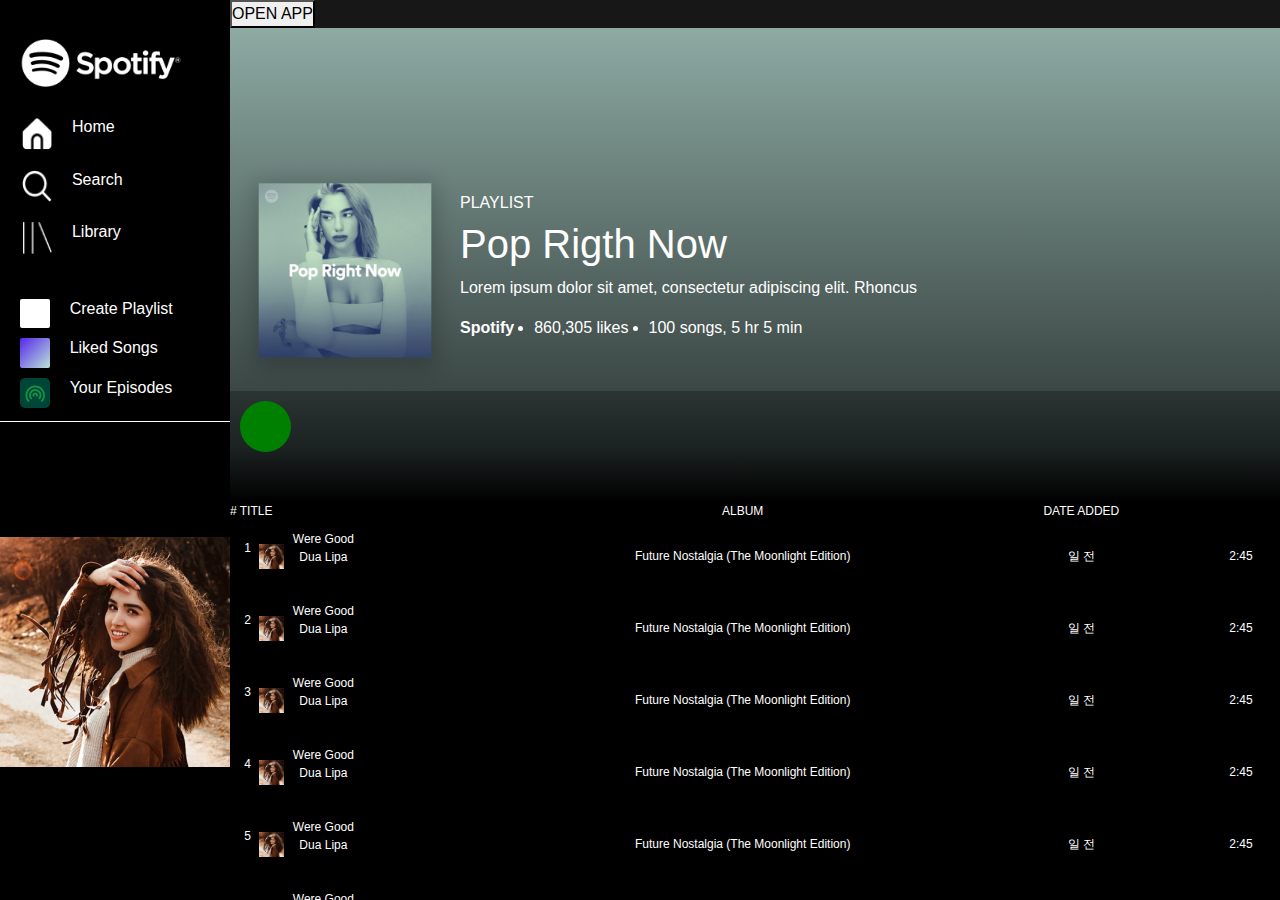
<file: secondPage.html>
<!DOCTYPE html>
<html lang="en">

<head>
    <meta charset="UTF-8">
    <meta name="viewport" content="width=device-width, initial-scale=1.0">
    <link rel="stylesheet" href="https://cdn.jsdelivr.net/npm/bootstrap@4.0.0/dist/css/bootstrap.min.css"
        integrity="sha384-Gn5384xqQ1aoWXA+058RXPxPg6fy4IWvTNh0E263XmFcJlSAwiGgFAW/dAiS6JXm" crossorigin="anonymous">
    <link rel="stylesheet" href="https://cdnjs.cloudflare.com/ajax/libs/font-awesome/6.4.0/css/all.min.css"
        integrity="sha512-iecdLmaskl7CVkqkXNQ/ZH/XLlvWZOJyj7Yy7tcenmpD1ypASozpmT/E0iPtmFIB46ZmdtAc9eNBvH0H/ZpiBw=="
        crossorigin="anonymous" referrerpolicy="no-referrer" />
    <link rel="stylesheet" href="secondPage.css">
    <title>Play List</title>
</head>

<body>


    <div class="main-frame">
        <!-- Nav-Bar -->
        <nav class="nav-bar">
            <header class="logo">
                <a href="#"><img src="Spotify logo.png" alt=""></a>
            </header>
            <div class="scrollbar-1">
                <div class="home-search-library">
                    <div class="home-search-library-items"><img src="fi-ss-home.png" alt=""><a href="">
                            <h6>Home</h6>
                        </a></div>
                    <div class="home-search-library-items"><img src="01 align center.png" alt=""><a href="">
                            <h6>Search</h6>
                        </a></div>
                    <div class="home-search-library-items"><img src="library.png" alt=""><a href="">
                            <h6>Library</h6>
                        </a></div>
                </div>
                <div class="playlist-area">
                    <div class="playlist-area-items">
                        <div class="playlist-area-items-img-1">
                            <i class="fa-solid fa-plus" style="color: #000000;"></i>
                        </div>
                        <h6>Create Playlist</h6>
                    </div>
                    <div class="playlist-area-items">
                        <div class="playlist-area-items-img-2">
                            <i class="fa-solid fa-heart" style="color: #ffffff;"></i>
                        </div>
                        <h6>Liked Songs</h6>
                    </div>
                    <div class="playlist-area-items">
                        <div class="playlist-area-items-img-3">
                            <img src="gg_media-podcast.png" alt="">
                        </div>
                        <h6>Your Episodes</h6>
                    </div>
                </div>
            </div>
            <div style="padding-top: 50%;">
                <img style="width: 230px; height: 230px;"src="album art.png" alt="">
            </div>
        </nav>
        <!-- Nav-Bar -->
        <!-- Main Area -->
        <div class="main-area">
            <nav class="mainarea-nav" style=" width: 100%;">
                <div class="nav-bar-main-area">
                    <div class="nav-bar-section-1">
                        <i class="fa-brands fa-spotify fa-2xl" style="color: #ffffff;"></i>
                    </div>
                    <div class="nav-bar-section-2">
                        <i class="fa-solid fa-magnifying-glass" style="color: #ffffff;"></i>
                        <button class=""> OPEN APP</button>
                        <i class="fa-solid fa-bars fa-lg" style="color: #ffffff;"></i>
                    </div>
                </div>
            </nav>
            <div class="hero-section">
                <div class="hero">
                    <div class="hero-section-1">
                        <img src="스크린샷 2021-03-16 오후 4.04 2.png" alt="">
                    </div>
                    <div class="hero-section-2">
                        <h6>PLAYLIST</h6>
                        <h1>Pop Rigth Now</h1>
                        <p>Lorem ipsum dolor sit amet, consectetur adipiscing elit. Rhoncus</p>
                        <div class="inner">
                            <p><b>Spotify</b></p>
                            <ul>
                                <li>860,305 likes</li>
                            </ul>
                            <ul>
                                <li>100 songs, 5 hr 5 min</li>
                            </ul>
                        </div>
                    </div>
                </div>
            </div>
            <div class="body">
                <nav>
                    <div class="body-icons">
                        <div
                            style="width: 51px; height: 51px; border-radius: 50%; background-color: green; display: flex; justify-content: center; align-items: center;">
                            <i class="fa-solid fa-play" style="color: #ffffff;"></i>

                        </div>
                        <i class="fa-regular fa-heart" style="color: #ffffff;"></i>
                        <i class="fa-solid fa-ellipsis" style="color: #ffffff;"></i>
                    </div>
                </nav>
                <div class="table-class">
                    <table class="table-div">
                        <thead>
                            <tr>
                                <th style="text-align: left;"># Title</th>
                                <th style="text-align: center;">Album</th>
                                <th style="text-align: center;">Date Added</th>
                                <th></th>
                            </tr>

                        </thead>
                        <tbody>
                            <tr>
                                <td>
                                    <div class="table-row-data-div">
                                        <p>1</p>
                                        <img style="width: 25px; height: 30 px;" src="album art.png" alt="">
                                        <p>Were Good <br> Dua Lipa</p>
                                    </div>
                                </td>
                                <td>Future Nostalgia (The Moonlight Edition)</td>
                                <td>일 전</td>
                                <td>
                                    <div class="inner-div" style="width: 100%;height: 100%; display: flex; justify-content: right; align-items: center;">
                                        <div
                                            style="width: 50%;height:100%; display: flex; justify-content: space-between; align-items: center; padding-right: 10px; ">
                                            <i   class="fa-regular fa-heart" style="color: #ffffff;"></i>
                                            <p style="padding-top: 15px;">2:45</p>
                                            <i class="fa-solid fa-ellipsis" style="color: #ffffff;"></i>
                                        </div>
                                    </div>
                                </td>
                            </tr>
                            <tr>
                                <td>
                                    <div class="table-row-data-div">
                                        <p>2</p>
                                        <img style="width: 25px; height: 30 px;" src="album art.png" alt="">
                                        <p>Were Good <br> Dua Lipa</p>
                                    </div>
                                </td>
                                <td>Future Nostalgia (The Moonlight Edition)</td>
                                <td>일 전</td>
                                <td
                                    >
                                    <div style="width: 100%;height: 100%; display: flex; justify-content: right;">
                                        <div
                                            style="width: 50%;height:fit-content; display: flex; justify-content: space-between; align-items: center; padding-right: 10px; ">
                                            <i class="fa-regular fa-heart" style="color: #ffffff;"></i>
                                            <p style="padding-top: 15px;">2:45</p>
                                            <i class="fa-solid fa-ellipsis" style="color: #ffffff;"></i>
                                        </div>
                                    </div>
                                </td>
                            </tr>
                            <tr>
                                <td>
                                    <div class="table-row-data-div">
                                        <p>3</p>
                                        <img style="width: 25px; height: 30 px;" src="album art.png" alt="">
                                        <p>Were Good <br> Dua Lipa</p>
                                    </div>
                                </td>
                                <td>Future Nostalgia (The Moonlight Edition)</td>
                                <td>일 전</td>
                                <td>
                                    <div style="width: 100%;height: 100%; display: flex; justify-content: right;">
                                        <div
                                            style="width: 50%;height:fit-content; display: flex; justify-content: space-between; align-items: center; padding-right: 10px; ">
                                            <i class="fa-regular fa-heart" style="color: #ffffff;"></i>
                                            <p style="padding-top: 15px;">2:45</p>
                                            <i class="fa-solid fa-ellipsis" style="color: #ffffff;"></i>
                                        </div>
                                    </div>
                                </td>
                            </tr>
                            <tr>
                                <td>
                                    <div class="table-row-data-div">
                                        <p>4</p>
                                        <img style="width: 25px; height: 30 px;" src="album art.png" alt="">
                                        <p>Were Good <br> Dua Lipa</p>
                                    </div>
                                </td>
                                <td>Future Nostalgia (The Moonlight Edition)</td>
                                <td>일 전</td>
                                <td>
                                    <div style="width: 100%;height: 100%; display: flex; justify-content: right;">
                                        <div
                                            style="width: 50%;height:fit-content; display: flex; justify-content: space-between; align-items: center; padding-right: 10px; ">
                                            <i class="fa-regular fa-heart" style="color: #ffffff;"></i>
                                            <p style="padding-top: 15px;">2:45</p>
                                            <i class="fa-solid fa-ellipsis" style="color: #ffffff;"></i>
                                        </div>
                                    </div>
                                </td>
                            </tr>
                            <tr>
                                <td>
                                    <div class="table-row-data-div">
                                        <p>5</p>
                                        <img style="width: 25px; height: 30 px;" src="album art.png" alt="">
                                        <p>Were Good <br> Dua Lipa</p>
                                    </div>
                                </td>
                                <td>Future Nostalgia (The Moonlight Edition)</td>
                                <td>일 전</td>
                                <td>
                                    <div style="width: 100%;height: 100%; display: flex; justify-content: right;">
                                        <div
                                            style="width: 50%;height:fit-content; display: flex; justify-content: space-between; align-items: center; padding-right: 10px; ">
                                            <i class="fa-regular fa-heart" style="color: #ffffff;"></i>
                                            <p style="padding-top: 15px;">2:45</p>
                                            <i class="fa-solid fa-ellipsis" style="color: #ffffff;"></i>
                                        </div>
                                    </div>
                                </td>
                            </tr>
                            <tr>
                                <td>
                                    <div class="table-row-data-div">
                                        <p>6</p>
                                        <img style="width: 25px; height: 30 px;" src="album art.png" alt="">
                                        <p>Were Good <br> Dua Lipa</p>
                                    </div>
                                </td>
                                <td>Future Nostalgia (The Moonlight Edition)</td>
                                <td>일 전</td>
                                <td>
                                    <div style="width: 100%;height: 100%; display: flex; justify-content: right;">
                                        <div
                                            style="width: 50%;height:fit-content; display: flex; justify-content: space-between; align-items: center; padding-right: 10px; ">
                                            <i class="fa-regular fa-heart" style="color: #ffffff;"></i>
                                            <p style="padding-top: 15px;">2:45</p>
                                            <i class="fa-solid fa-ellipsis" style="color: #ffffff;"></i>
                                        </div>
                                    </div>
                                </td>
                            </tr>
                            <tr>
                                <td>
                                    <div class="table-row-data-div">
                                        <p>7</p>
                                        <img style="width: 25px; height: 30 px;" src="album art.png" alt="">
                                        <p>Were Good <br> Dua Lipa</p>
                                    </div>
                                </td>
                                <td>Future Nostalgia (The Moonlight Edition)</td>
                                <td>일 전</td>
                                <td>
                                    <div style="width: 100%;height: 100%; display: flex; justify-content: right;">
                                        <div
                                            style="width: 50%;height:fit-content; display: flex; justify-content: space-between; align-items: center; padding-right: 10px; ">
                                            <i class="fa-regular fa-heart" style="color: #ffffff;"></i>
                                            <p style="padding-top: 15px;">2:45</p>
                                            <i class="fa-solid fa-ellipsis" style="color: #ffffff;"></i>
                                        </div>
                                    </div>
                                </td>
                            </tr>
                            <tr>
                                <td>
                                    <div class="table-row-data-div">
                                        <p>8</p>
                                        <img style="width: 30px; height: 30 px; padding-left: 5px;"
                                            src="album art.png" alt="">
                                        <p>Were Good <br> Dua Lipa</p>
                                    </div>
                                </td>
                                <td>Future Nostalgia (The Moonlight Edition)</td>
                                <td>일 전</td>
                                <td>
                                    <div style="width: 100%;height: 100%; display: flex; justify-content: right;">
                                        <div
                                            style="width: 50%;height:fit-content; display: flex; justify-content: space-between; align-items: center; padding-right: 10px; ">
                                            <i class="fa-regular fa-heart" style="color: #ffffff;"></i>
</file>
<file: secondPage.css>
*{ 
    margin: 0px;
    padding: 0px;
}
body{ 
    width: 100vw;
    height:100vh; 
}
.main-frame{ 
    display:flex; 
    flex-direction: row;
    /* width: 99vw; */
    flex: 1;
    height: 100%;
    /* padding-top: 1px; */
}
/* ....Nav-Bar... */
.nav-bar{ 
    background-color: black;
    display: flex;
    flex-direction: column;
    /* width: 25%; */
    flex: 0.1;
    height: 100%;
}
.scrollbar{ 
    display: flex;
    flex-direction: column;
    overflow-y: scroll;
    overflow-x: hidden;
    
}
.scrollbar-1{ 
    display: flex;
    flex-direction: column;
    height: 35%;

    border-bottom: 1px solid white;
    overflow: scroll;
}
.logo{ 
    margin-left: 20px;
    margin-bottom: 20px;
    width: 202.58px;
    height: fit-content;
    padding-top:39px; 
    align-items: center;
    justify-content: center;
}
.logo img{ 
    width: 80%;
}
.home-search-library{ 
    display: flex;
    flex-direction: column;
    align-items: center;
    width: 100%;
    height: fit-content;
    margin-bottom: 25px;
}
.home-search-library-items{ 
    display: flex;
    /* justify-content: space-around; */
    align-items: left; 
    width: 98%;
    height: fit-content;
    transition:all 0.5s ease-in-out;
}
.home-search-library-items img{ 
    width: 29.65px;
    height: 32.12px;
    margin-left: 20px;
    margin-bottom: 10px;
    margin-top: 10px;
}
.home-search-library-items a{ 
    color: white;
    margin-left: 20px;
    margin-bottom: 10px;
    margin-top: 10px
}
.home-search-library-items:hover{ 
    background-color: rgb(40,40,40);
    border-radius: 6px;
}
.playlist-area{ 
    display: flex;
    flex-direction: column;
    /* align-items: center; */
    width: 100%;
    align-items: left;
    height: fit-content;
}
.playlist-area-items{ 
    display: flex;
    /* justify-content: space-around; */
    align-items: left; 
    width: 98%;
    height: fit-content;
}

.playlist-area-items h6{ 
    color: white;
    margin-left: 20px;
    margin-bottom: 10px;
    margin-top: 10px
}
.playlist-area-items-img-1{ 
    width: 29.65px;
    height: 29.65px;
    background-color: white;
    display: flex;
    align-items: center;
    justify-content: center;
    margin-left: 20px;
    border-radius: 2px;
    margin-top: 10px; 
    cursor: pointer;
}

.playlist-area-items-img-2{ 
    width: 29.65px;
    height: 29.65px;
    background: linear-gradient(to bottom right, #5626ee, #bae2d7);
    display: flex;
    align-items: center;
    justify-content: center;
    margin-left: 20px;
    border-radius: 2px;
    margin-top: 10px;
    cursor: pointer;
}
.playlist-area-items-img-3{ 
    width: 29.65px;
    height: 29.65px;
    background-color: #004638;
    display: flex;
    align-items: center;
    justify-content: center;
    margin-left: 20px;
    border-radius: 5px;
    margin-top: 10px;
    cursor: pointer;
}

/* ....Nav-Bar... */
/* ...Main-area... */
.main-area{ 
    /* width: 75%; */
    display: flex;
    flex: 0.9;
    background-color: #171717;
    flex-direction: column;
    align-items: center ;

}
.hero-section{ 
    width: 100%;
    height: 45%;
    display: flex;
    justify-content: left;
    align-items:left;
    background-color: red;
    background: linear-gradient(to bottom, #8daaa3, #3b4744);
}
.hero{ 
    display: flex ;
    justify-content: center;
    align-items: center;
    padding-top: 130px;
    height: 100%;
}
.hero-section-1 img{ 
    width: 230px;
    height: 233px;
}
.hero-section-2{ 
    color: white;
}
.inner{ 
    display: flex;
}
.inner ul{ 
    display: flex;
    padding-left: 20px;
}
.body{
    /* background: linear-gradient(to bottom, #2b3533 , #1c2322, #0000 ); */
    background-color: black;
    width: 100%;
    /* height: 55%; */
    color: white;
    overflow: scroll;
 }
 .body nav{ 
    width: 100%;
    height:fit-content; 
    position: sticky;
    top: 0;
    background:linear-gradient(to bottom, #2b3533 , #1c2322, #0000 );
    padding-bottom: 50px;
 }
 .body-icons{ 
    display: flex;
    width: 137px;
    height: fit-content;
    justify-content: space-between;
    align-items: center;
    padding-left: 10px;
    padding-top: 10px;
    /* background: red; */
 }
 .table-class
 { 
    width: 100%;
    height: fit-content;
    /* padding-left: 50px; */
 }
 table{ 
    width: 100%;
    padding-bottom: 130px;
    padding-left: 50px;
    border-collapse: collapse;
 }
 
 table tbody tr{ 
    background-color: black;
    transition: all 0.3s ease-in-out;
    border-radius: 10px;
    border-collapse: collapse;

 }
 table tbody tr td{ 
    padding: 10px;
 }
 table tr th{ 
    /* background-color: #252e2c; */
    text-transform: uppercase;
 }
 table tbody tr:hover{ 
    background-color: #232625;
    border-radius: 10px;
 }
 .table-div{ 
    width: 100%;
 }
 .table-div table{ 
    padding-left: 10px;
 }
 table tr td{ 
    font-size: 12px;
    font-weight: 400;
    text-align: center;
 }
 table thead th{ 
    font-size: 12px;
    font-weight: 400;
    text-align: center;
 }
 /* table tr td .table-row-data-div{ 
    display: flex;
    justify-content: space-between;
    align-items: center;
    width: 120px;
 } */
 .table-row-data-div{ 
    width: 50%;
    display: flex;
    justify-content: space-around;
    align-items: center;
 }
.section-4{ 
    background-color: #181818;
    width: 100%;
    height: fit-content;
    position: fixed;
    bottom: 0;
    left: 0;
    display: flex;
    justify-content: space-between;
    align-items: center;
}
.music-box{ 
    display: flex;
    justify-content: space-around;}
</file>
